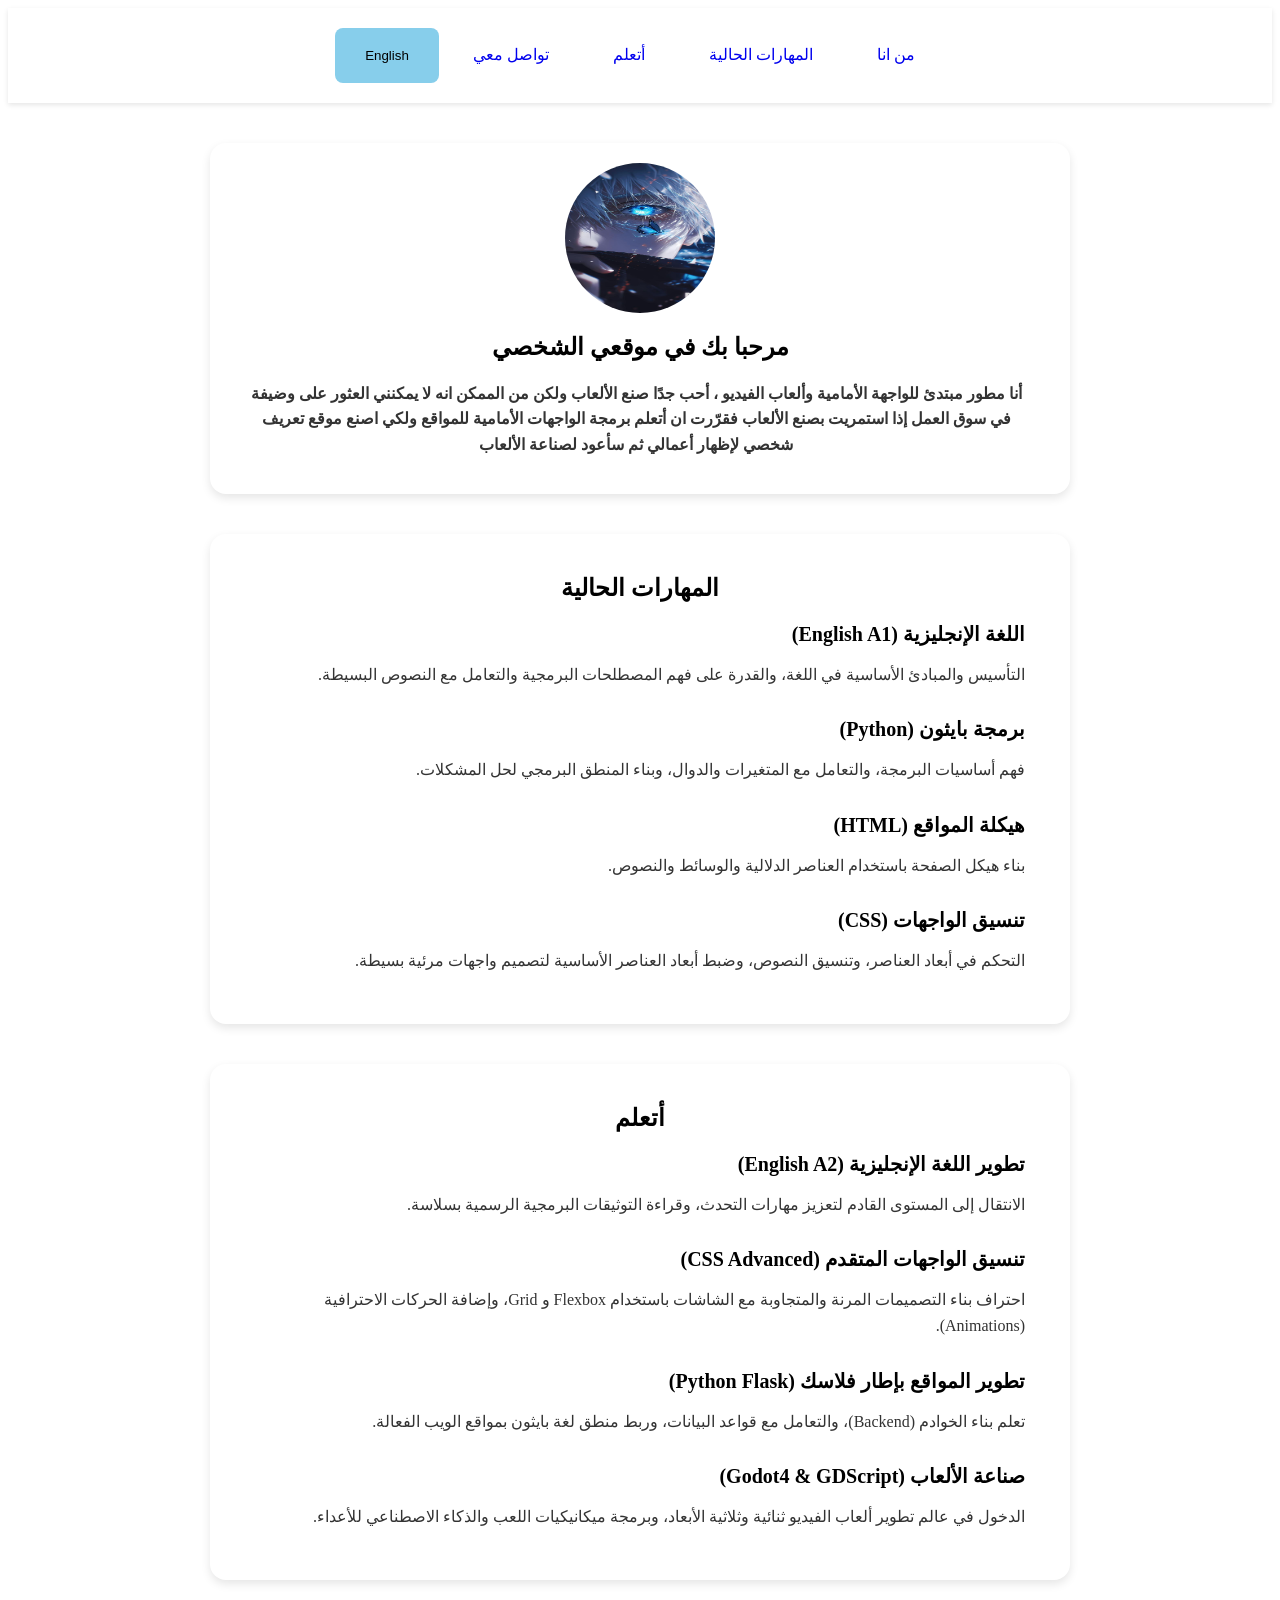
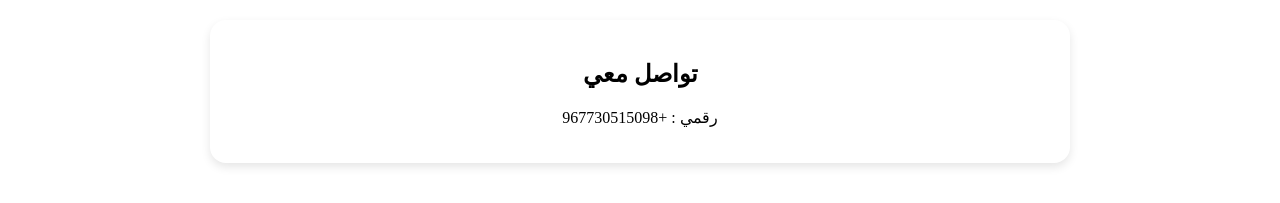
<file: index.html>
<!DOCTYPE html>
<html lang="en">
<head>
  <meta charset="UTF-8">
  <title>Hamd - Portfolio</title>
  <link rel="stylesheet" href="style.css">
</head>
<body>
  
  <nav>
    
    <a href="#intro">من انا</a>
    <a href="#skills">المهارات الحالية</a>
    <a href="#learning">أتعلم</a>
    <a href="#contact">تواصل معي</a>
    <button onclick="window.location.href='en/index-en.html'">English</button>
    
  </nav>
  
  <main class="container">

    <section id="intro">
      <img src="images/Gojo-Saturo.jpg"/>
      <h2>مرحبا بك في موقعي الشخصي</h2>
      <h3 class="ims">أنا مطور مبتدئ للواجهة الأمامية وألعاب الفيديو ، أحب جدًا صنع الألعاب ولكن من الممكن انه لا يمكنني العثور على وضيفة في سوق العمل إذا استمريت بصنع الألعاب فقرّرت ان أتعلم برمجة الواجهات الأمامية للمواقع ولكي اصنع موقع تعريف شخصي لإظهار أعمالي ثم سأعود لصناعة الألعاب</h3>
    </section>
    
    <section id="skills">
      <h2>المهارات الحالية</h2>
      <div class="skill-card">
          <h3>اللغة الإنجليزية (English A1)</h3>
          <p>التأسيس والمبادئ الأساسية في اللغة، والقدرة على فهم المصطلحات البرمجية والتعامل مع النصوص البسيطة.</p>
      </div>
      <div class="skill-card">
          <h3>برمجة بايثون (Python)</h3>
          <p>فهم أساسيات البرمجة، والتعامل مع المتغيرات والدوال، وبناء المنطق البرمجي لحل المشكلات.</p>
      </div>
      <div class="skill-card">
          <h3>هيكلة المواقع (HTML)</h3>
          <p>بناء هيكل الصفحة باستخدام العناصر الدلالية والوسائط والنصوص.</p>
      </div>
      <div class="skill-card">
          <h3>تنسيق الواجهات (CSS)</h3>
          <p>التحكم في أبعاد العناصر، وتنسيق النصوص، وضبط أبعاد العناصر الأساسية لتصميم واجهات مرئية بسيطة.</p>
      </div>
    </section>
    
    <section id="learning">
      <h2>أتعلم</h2>
      <div class="learn-card">
          <h3>تطوير اللغة الإنجليزية (English A2)</h3>
          <p>الانتقال إلى المستوى القادم لتعزيز مهارات التحدث، وقراءة التوثيقات البرمجية الرسمية بسلاسة.</p>
      </div>
      <div class="learn-card">
          <h3>تنسيق الواجهات المتقدم (CSS Advanced)</h3>
          <p>احتراف بناء التصميمات المرنة والمتجاوبة مع الشاشات باستخدام Flexbox و Grid، وإضافة الحركات الاحترافية (Animations).</p>
      </div>
      <div class="learn-card">
          <h3>تطوير المواقع بإطار فلاسك (Python Flask)</h3>
          <p>تعلم بناء الخوادم (Backend)، والتعامل مع قواعد البيانات، وربط منطق لغة بايثون بمواقع الويب الفعالة.</p>
      </div>
      <div class="learn-card">
          <h3>صناعة الألعاب (Godot4 & GDScript)</h3>
          <p>الدخول في عالم تطوير ألعاب الفيديو ثنائية وثلاثية الأبعاد، وبرمجة ميكانيكيات اللعب والذكاء الاصطناعي للأعداء.</p>
      </div>
    </section>
    
    <section id="contact">
      <h2>تواصل معي</h2>
      <div>
        <p>رقمي : +967730515098</p>
      </div>
    </section>
    
  </main>
  
</body>
</html>
</file>
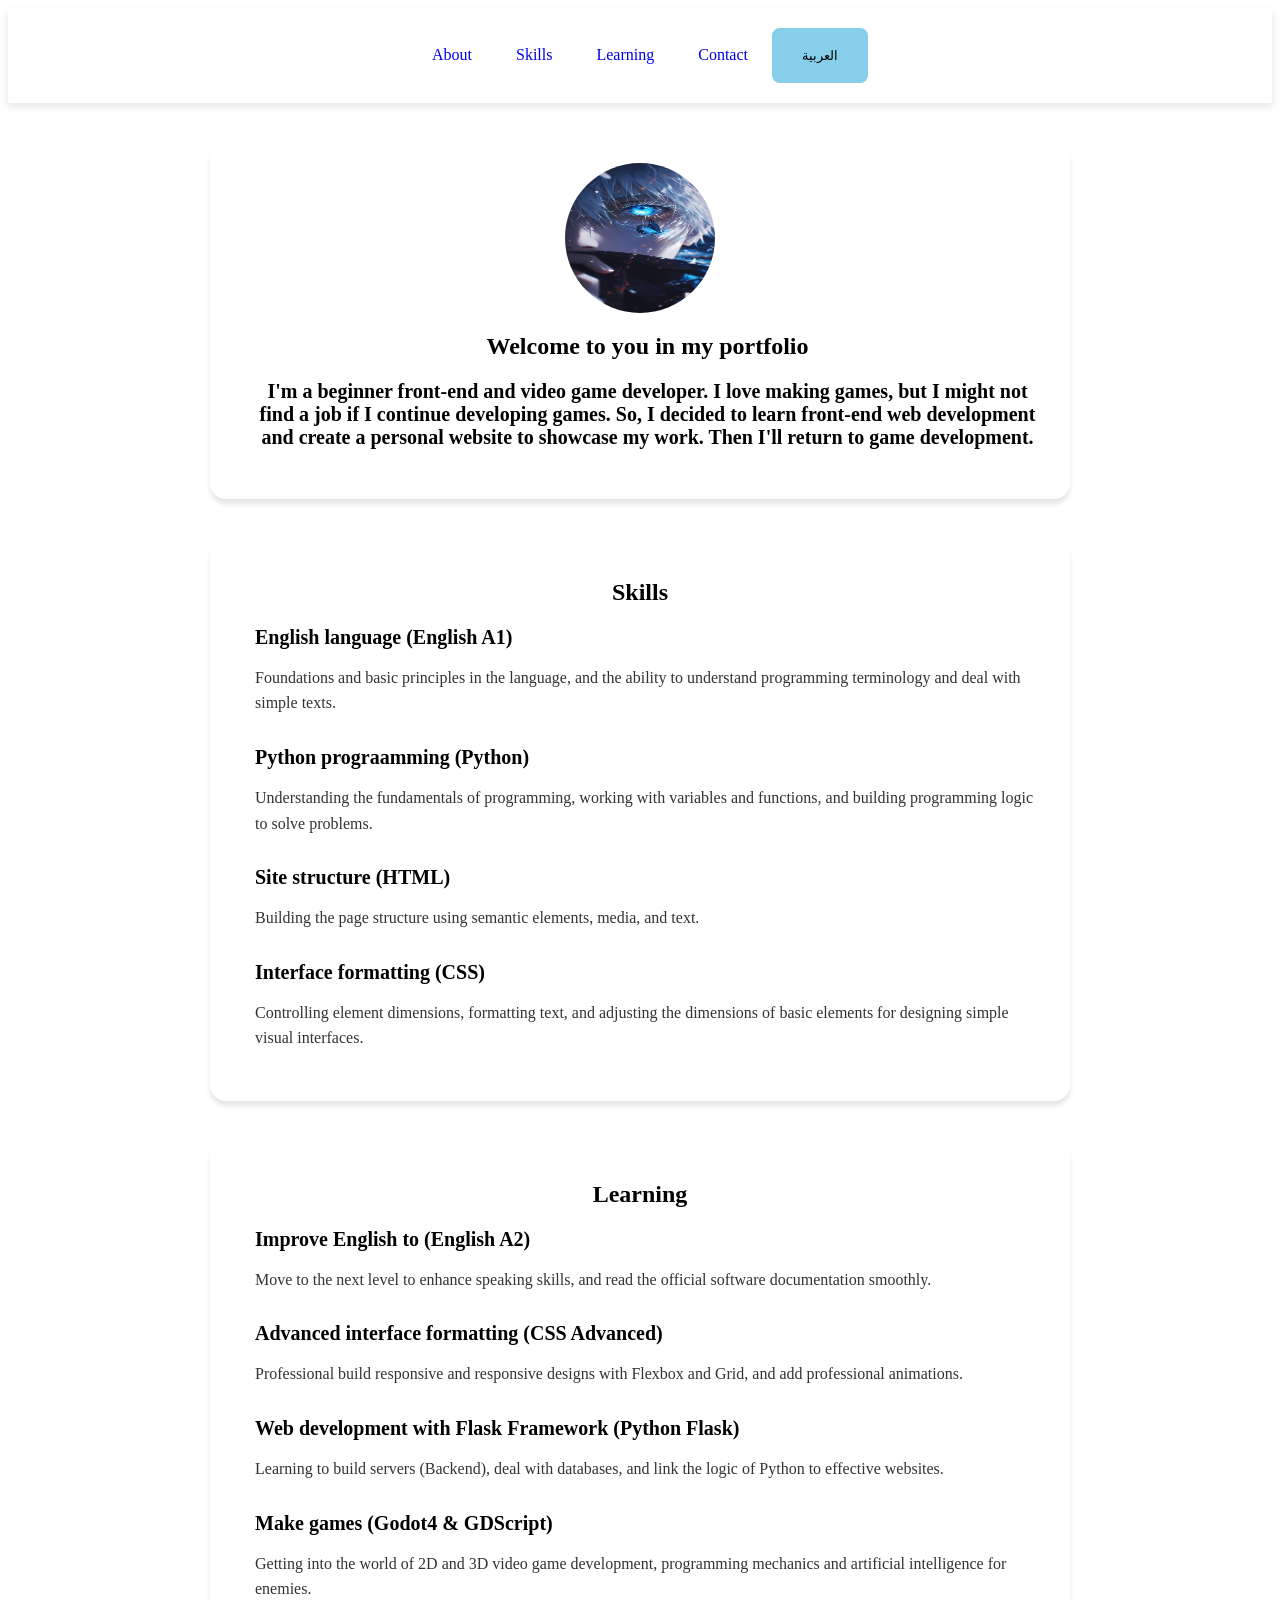
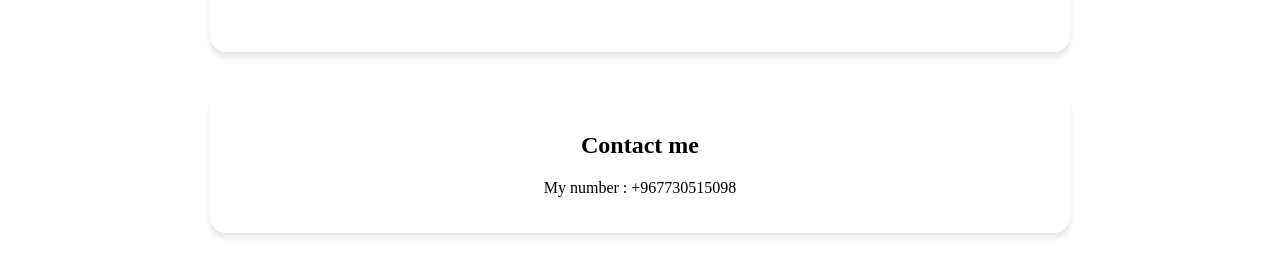
<file: en/index-en.html>
<!DOCTYPE html>
<html lang="en">
<head>
  <meta charset="UTF-8">
  <title>Hamd - Portfolio</title>
  <link rel="stylesheet" href="style.css">
  <meta name="author" content="Hamd Adel">
</head>
<body>
  
  <header>
    <nav>
      <a href="#about">About</a>
      <a href="#skills">Skills</a>
      <a href="#learning">Learning</a>
      <a href="#contact">Contact</a>
      <button onclick="window.location.href='../index.html'">العربية</button>
    </nav>
  </header>
  
  <main>
    <section id="about">
      <img src="images/Gojo-Saturo.jpg" alt="My image" />
      <div class="skill-card">
        <h2>Welcome to you in my portfolio</h2>
        <h3>I'm a beginner front-end and video game developer. I love making games, but I might not find a job if I continue developing games. So, I decided to learn front-end web development and create a personal website to showcase my work. Then I'll return to game development.</h3>
      </div>
    </section>
    <section id="skills">
      <h2>Skills</h2>
      <div class="skill-card">
        <h3>English language (English A1)</h3>
        <p>Foundations and basic principles in the language, and the ability to understand programming terminology and deal with simple texts.</p>
      </div>
      <div class="skill-card">
        <h3>Python prograamming (Python)</h3>
        <p>Understanding the fundamentals of programming, working with variables and functions, and building programming logic to solve problems.</p>
      </div>
      <div class="skill-card">
        <h3>Site structure (HTML)</h3>
        <p>Building the page structure using semantic elements, media, and text.</p>
      </div>
      <div class="skill-card">
        <h3>Interface formatting (CSS)</h3>
        <p>Controlling element dimensions, formatting text, and adjusting the dimensions of basic elements for designing simple visual interfaces.</p>
      </div>
    </section>
    <section id="learning">
      <h2>Learning</h2>
      <div class="learn-card">
        <h3>Improve English to (English A2)</h3>
        <p>Move to the next level to enhance speaking skills, and read the official software documentation smoothly.</p>
      </div>
      <div class="learn-card">
        <h3>Advanced interface formatting (CSS Advanced)</h3>
        <p>Professional build responsive and responsive designs with Flexbox and Grid, and add professional animations.</p>
      </div>
      <div class="learn-card">
        <h3>Web development with Flask Framework (Python Flask)</h3>
        <p>Learning to build servers (Backend), deal with databases, and link the logic of Python to effective websites.</p>
      </div>
      <div class="learn-card">
        <h3>Make games (Godot4 & GDScript)</h3>
        <p>Getting into the world of 2D and 3D video game development, programming mechanics and artificial intelligence for enemies.</p>
      </div>
    </section>
    <section id="contact">
      <h2>Contact me</h2>
      <div>
        <p>My number : +967730515098</p>
      </div>
    </section>
  </main>
  
</body>
</html>
</file>
<file: style.css>
body{
    direction: rtl;
}
img {
    width: 150px;
    height: 150px;
    border-radius: 50%;
    margin: auto;
    display: block;
}
section{
    text-align: center;
    max-width: 800px;
    margin: 40px auto;
    padding: 30px ;
    box-shadow: 0px 4px 10px rgba(0,0,0,0.1) ;
    padding-bottom: 20px;
    padding-top: 20px;
    border-radius: 16px;
}
.skill-card, .learn-card{
    text-align: right;
    margin-bottom: 30px;
    padding-right: 15px;
}
.skill-card h3, .learn-card h3{
    font-size: 20px;
    margin-bottom: 8px;
    color: #000000;
}
.skill-card p, .learn-card p{
    font-size: 16px;
    color: #333333;
    line-height: 1.6;
}
nav{
    text-align: center;
    padding: 20px;
    box-shadow: 0px 2px 5px rgba(0, 0, 0, 0.1);
}
nav a{
    text-decoration: none;
}
nav a:hover{
    text-decoration: underline;
    color: Red;
}
.ims{
    padding-right: 8px;
    color: #333333;
    font-size: 16px;
    line-height: 1.6;
}
nav a{
    margin: 30px;
}
#mynumber{
    align-items: center;
    max-height: 50px;
}
button{
    padding: 20px 30px;
    background-color: skyblue;
    border: 0;
    border-radius: 8px;
}
</file>
<file: en/style.css>
body{
  align-items: center;
  direction: ltr;
}
nav{
  text-align: center;
  padding: 20px;
  box-shadow: 0 4px 8px rgba(0, 0, 0, 0.1);
}
nav a{
  margin: 20px;
  text-decoration: none;
  font-size: 16px;
}
nav a:hover{
  color: Red;
  text-decoration: underline;
}
img{
  display: block;
  width: 150px;
  height: 150px;
  border-radius: 50%;
  margin: auto;
}
section{
  text-align: center;
  max-width: 800px;
  margin: 40px auto;
  padding: 30px;
  box-shadow: 0px 5px 5px rgba(0, 0, 0, 0.1);
  padding-top: 20px;
  padding-bottom: 20px;
  border-radius: 16px;
}
.skill-card, .learn-card{
  text-align: left;
  margin-bottom: 30px;
  padding-left: 15px;
}
.skill-card h3, .learn-card h3{
  font-size: 20px;
  margin-bottom: 8px;
  color: #000000;
}
.skill-card p, .learn-card p{
  font-size: 16px;
  color: #333333;
  line-height: 1.6;
}
#about div{
  text-align: center;
}
button{
  padding: 20px 30px;
  background-color: Skyblue;
  border: 0;
  border-radius: 8px;
}
</file>
